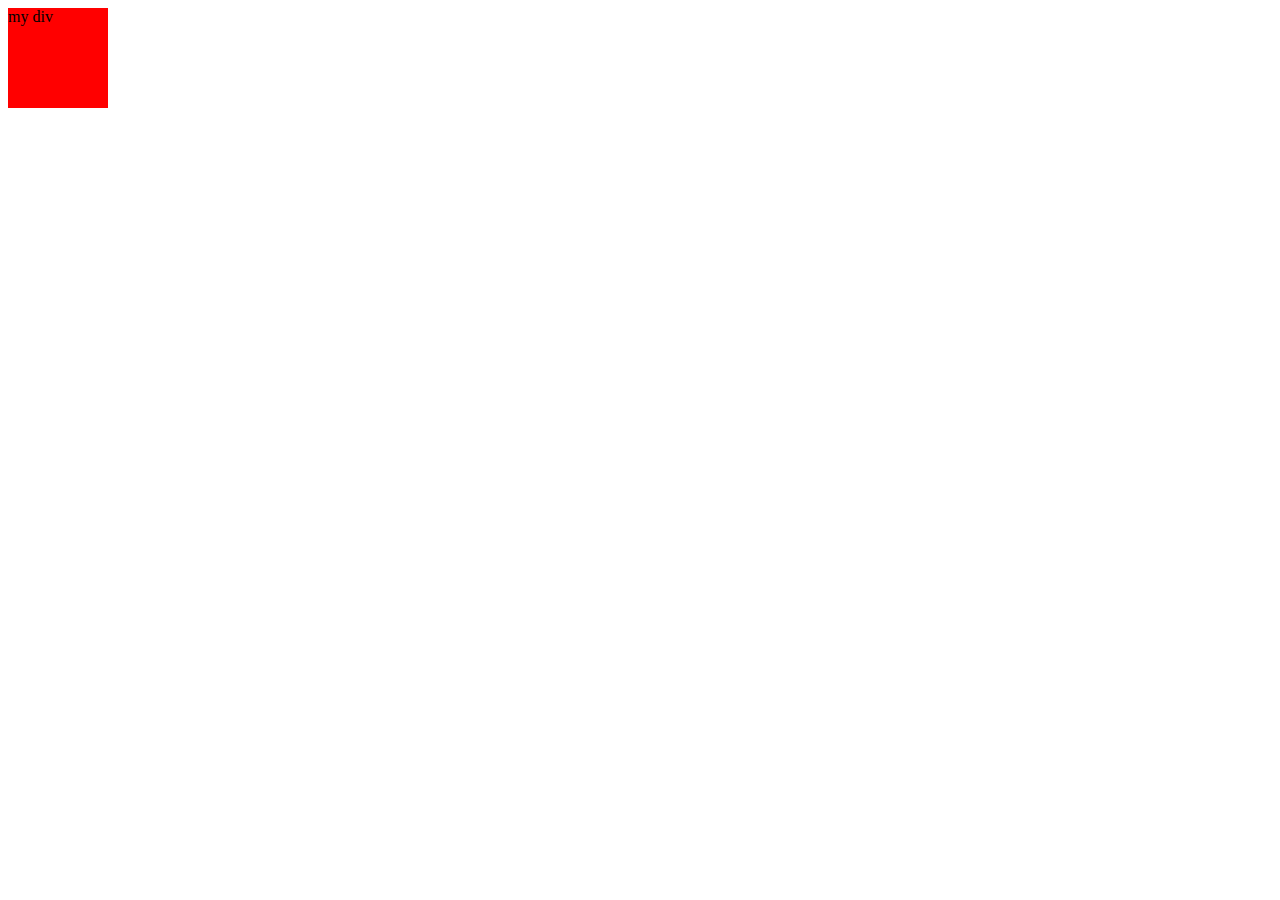
<file: anims.html>
<!DOCTYPE html>
<html lang="en">
<head>
    <meta charset="UTF-8">
    <meta name="viewport" content="width=device-width, initial-scale=1.0">
    <title>Document</title>
    <style>
        div{
            width: 100px;
            height: 100px;
            background-color: red;
            animation-name: anim;
            animation-duration: 6s;
            position: relative;
            animation-iteration-count: infinite;
            animation-direction: alternate-reverse;
        }

        @keyframes anim {

            0%{
                background-color: red;
                top: 0px;
                left: 0px;
                width: 120px;
            }
            25%{
                background-color: yellow;
                top: 100px;
                left: 0px;
                width: 120px;
            }

            75%{
                background-color: black;
                top: 30px;
                left: 100px;
            }
            100%{
                background-color: pink;
                top: 400px;
                left: 370px;
            }
            
        }
    </style>
</head>
<body>
    

    <div>my div</div>
</body>
</html>
</file>
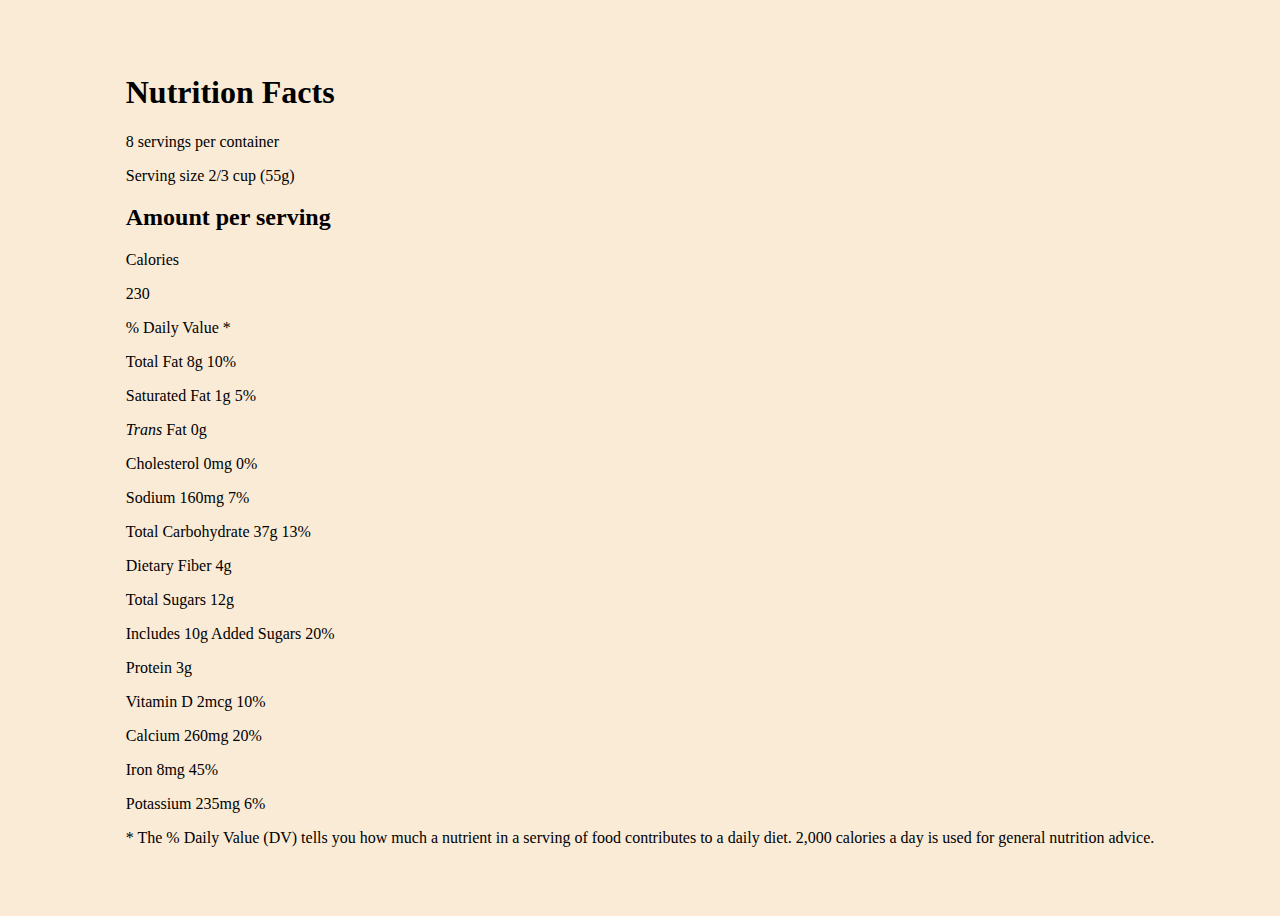
<file: form.html>
<!DOCTYPE html>
<html lang="en">

<head>
  <meta charset="UTF-8">
  <meta name="viewport" content="width=device-width, initial-scale=1.0">
  <title>Nutrition Label</title>
  <link href="https://fonts.googleapis.com/css?family=Open+Sans:400,700,800" rel="stylesheet">
  <link href="styles.css" rel="stylesheet">
</head>

<body>
  <div class="label">
    <header>
      <h1 class="bold">Nutrition Facts</h1>
      <div class="divider"></div>
      <p>8 servings per container</p>
      <p class="bold">Serving size <span>2/3 cup (55g)</span></p>
    </header>
    <div class="divider large"></div>
    <div class="calories-info">
      <div class="left-container">
        <h2 class="bold small-text">Amount per serving</h2>
        <p>Calories</p>
      </div>
      <span>230</span>
    </div>
    <div class="divider medium"></div>
    <div class="daily-value small-text">
      <p class="bold right no-divider">% Daily Value *</p>
      <div class="divider"></div>
      <p><span><span class="bold">Total Fat</span> 8g</span> <span class="bold">10%</span></p>
      <p class="indent no-divider">Saturated Fat 1g <span class="bold">5%</span></p>
      <div class="divider"></div>
      <p class="indent no-divider"><span><i>Trans</i> Fat 0g</span></p>
      <div class="divider"></div>
      <p><span><span class="bold">Cholesterol</span> 0mg</span> <span class="bold">0%</span></p>
      <p><span><span class="bold">Sodium</span> 160mg</span> <span class="bold">7%</span></p>
      <p><span><span class="bold">Total Carbohydrate</span> 37g</span> <span class="bold">13%</span></p>
      <p class="indent no-divider">Dietary Fiber 4g</p>
      <div class="divider"></div>
      <p class="indent no-divider">Total Sugars 12g</p>
      <div class="divider double-indent"></div>
      <p class="double-indent no-divider">Includes 10g Added Sugars <span class="bold">20%</span></p>
      <div class="divider"></div>
      <p class="no-divider"><span><span class="bold">Protein</span> 3g</span></p>
      <div class="divider large"></div>
      <p>Vitamin D 2mcg <span>10%</span></p>
      <p>Calcium 260mg <span>20%</span></p>
      <p>Iron 8mg <span>45%</span></p>
      <p class="no-divider">Potassium 235mg <span>6%</span></p>
    </div>
    <div class="divider medium"></div>
    <p class="note">* The % Daily Value (DV) tells you how much a nutrient in a serving of food contributes to a daily
      diet. 2,000 calories a day is used for general nutrition advice.</p>
  </div>
</body>
</html>
</file>
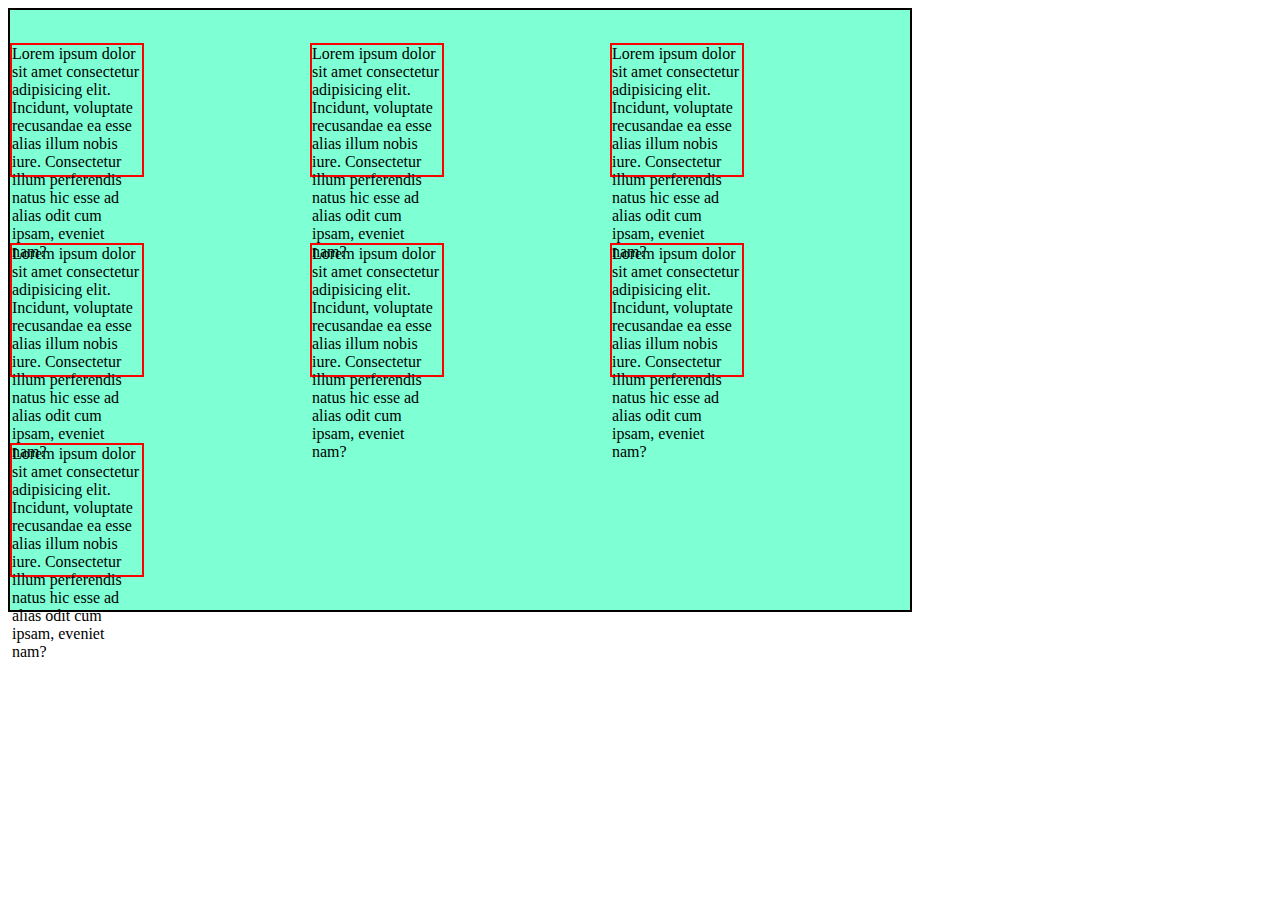
<file: grid01.html>
<!DOCTYPE html>
<html lang="en">
<head>
    <meta charset="UTF-8">
    <meta name="viewport" content="width=device-width, initial-scale=1.0">
    <title>Document</title>

    <style>
        .container{
            display: grid;
            border: 2px solid black;
            width: 900px;
            grid-template-columns:300px 300px 300px;
            grid-template-rows:200px 200px 200px;
            background-color: aquamarine;
            justify-content: center;
            align-items: center;

        }

        p{
            border: 2px solid red;
            width: 130px;
            height: 130px;
        }
     
    </style>
</head>
<body>

    <div class="container">

      

        <p class="first">Lorem ipsum dolor sit amet consectetur adipisicing elit. Incidunt, voluptate recusandae ea esse alias illum nobis iure. Consectetur illum perferendis natus hic esse ad alias odit cum ipsam, eveniet nam?</p>
        <p>Lorem ipsum dolor sit amet consectetur adipisicing elit. Incidunt, voluptate recusandae ea esse alias illum nobis iure. Consectetur illum perferendis natus hic esse ad alias odit cum ipsam, eveniet nam?</p>
        <p>Lorem ipsum dolor sit amet consectetur adipisicing elit. Incidunt, voluptate recusandae ea esse alias illum nobis iure. Consectetur illum perferendis natus hic esse ad alias odit cum ipsam, eveniet nam?</p>
        <p>Lorem ipsum dolor sit amet consectetur adipisicing elit. Incidunt, voluptate recusandae ea esse alias illum nobis iure. Consectetur illum perferendis natus hic esse ad alias odit cum ipsam, eveniet nam?</p>
        <p>Lorem ipsum dolor sit amet consectetur adipisicing elit. Incidunt, voluptate recusandae ea esse alias illum nobis iure. Consectetur illum perferendis natus hic esse ad alias odit cum ipsam, eveniet nam?</p>
        <p>Lorem ipsum dolor sit amet consectetur adipisicing elit. Incidunt, voluptate recusandae ea esse alias illum nobis iure. Consectetur illum perferendis natus hic esse ad alias odit cum ipsam, eveniet nam?</p>
        <p class="last">Lorem ipsum dolor sit amet consectetur adipisicing elit. Incidunt, voluptate recusandae ea esse alias illum nobis iure. Consectetur illum perferendis natus hic esse ad alias odit cum ipsam, eveniet nam?</p>

    </div>
    
</body>
</html>
</file>
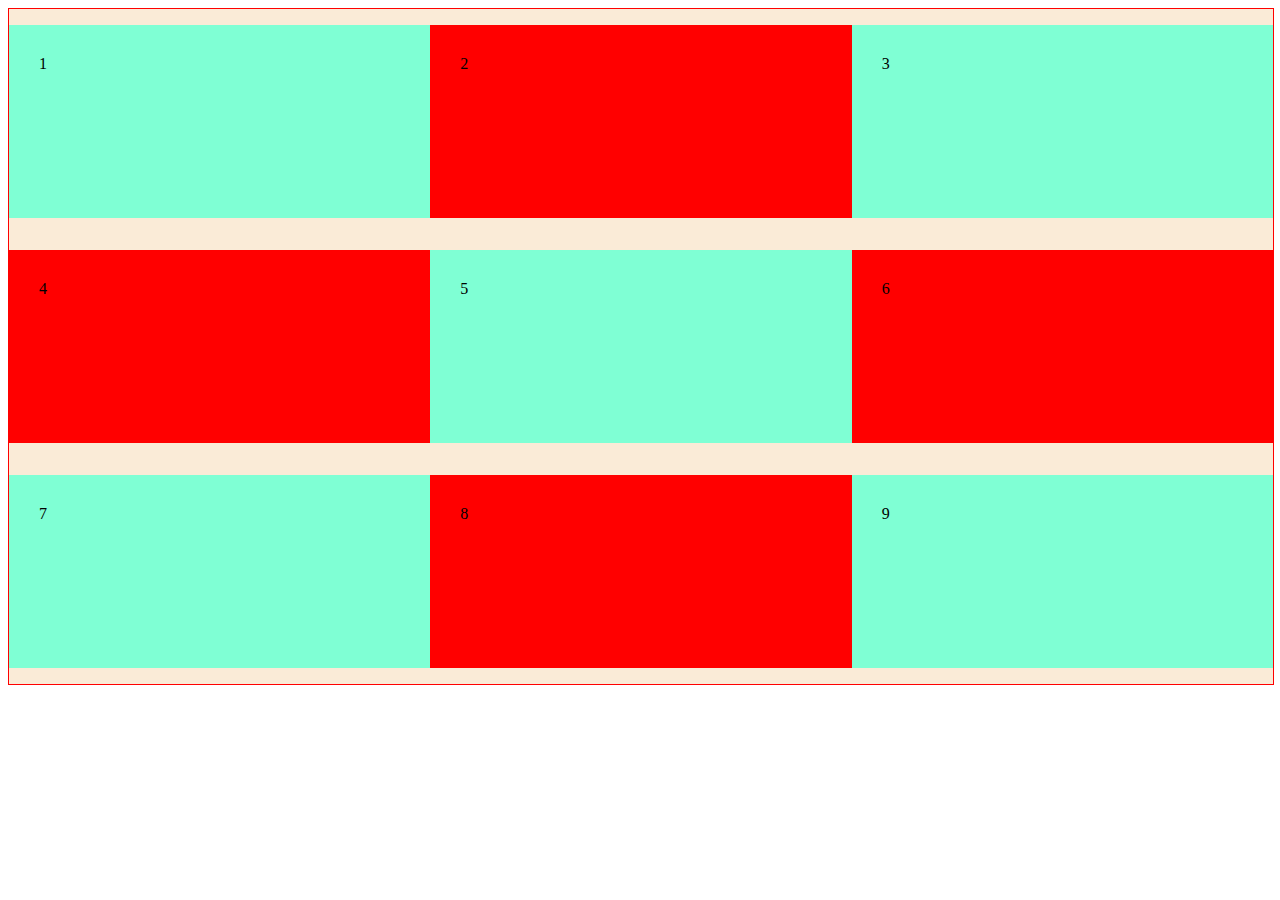
<file: idx.html>
<!DOCTYPE html>
<html lang="en">
<head>
    <meta charset="UTF-8">
    <meta name="viewport" content="width=device-width, initial-scale=1.0">
    <title>Document</title>
    <style>
        div{
            border: 1px solid red;
            width: 100%;
            height: 75vh;
            background-color: antiquewhite;
            display: grid;
            grid-template-columns: repeat(3, 1fr);
            grid-template-rows: repeat(3, 1fr);
        }

        p{
            background-color: aquamarine;
            padding: 30px;

            
        }
        p:nth-child(even){
            background-color: red;

        }
    </style>
</head>
<body>

    <div>
        <p class="child-1">1</p>
        <p class="child-2">2</p>
        <p class="child-3">3</p>
        <p class="child-4">4</p>
        <p class="child-5">5</p>
        <p class="child-6">6</p>
        <p class="child-7">7</p>
        <p class="child-8">8</p>
        <p class="child-9">9</p>
    </div>
    
</body>
</html>
</file>
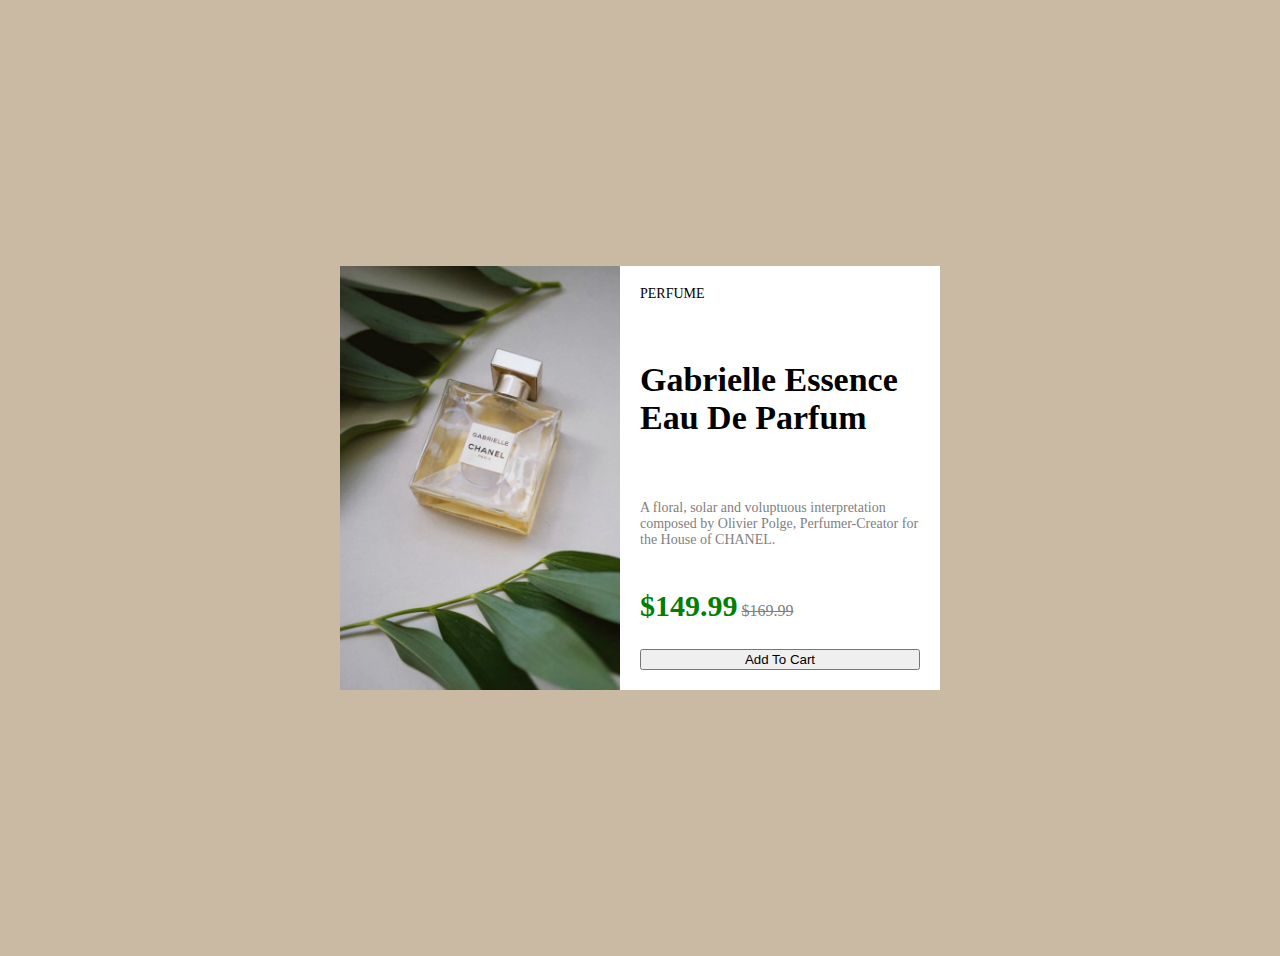
<file: sol.html>
<!DOCTYPE html>
<html lang="en">
<head>
    <meta charset="UTF-8">
    <meta name="viewport" content="width=device-width, initial-scale=1.0">
    <title>Document</title>
    <link rel="stylesheet" href="sol.css">
</head>
<body>

    <div class="product-card">

<div class="picture">
    <img src="./image-product-desktop.jpg" alt="f" class="perfume-image">
</div>

<div class="product-text">
    <span class="perfume">PERFUME</span>
    <h1 class="product-title">Gabrielle Essence Eau De Parfum</h1>
    <p class="info">A floral, solar and voluptuous interpretation composed by Olivier Polge, Perfumer-Creator for the House of CHANEL.

    </p>

    <div class="prices">
        <b class="actual-price">$149.99</b>
        <span class="old-price">$169.99</span>
    </div>

    <button id="button">
        <span class="shopping-cart">Add To Cart</span>
    </button>


</div>

    </div>
    
</body>
</html>
</file>
<file: styles.css>
body{
  background-color: antiquewhite;
  height: 100vh;
  display: flex;
  justify-content: center;
  align-items: center;
}

.product-card{
  display: flex;
  max-width: 600px;

}

.product-title{
  color: rgb(28, 35, 43);
  font-size: 34px;
}

.picture{
  width: 50%;
}
.perfume-image{
  width: 100%;
  height: 100%;
}

.info{
  font-weight: 100;
  color: rgb(157, 157, 157);
  font-size: 14px;
}

.button{

background-color: green;
font-size: small;
color: white;
padding: 15px;
}

.old-price{
  text-decoration: line-through;
  margin: 5%;
  font-weight: 500;
  color: grey;
}
.actual-price{
  color: green;
  font-size: xx-large;
}
.prices{
  display: flex;
  align-items: center;
}

.product-text{
  background-color: white;
  display: flex;
  flex-direction: column;
  justify-content: space-between;
  width: 50%;
  padding: 20px;

}
</file>
<file: sol.css>
body{
    display: flex;
    align-items: center;
    justify-content: center;
    height: 100vh;
    padding: 20px;
    background-color: rgb(203 186 163);
}

.product-card{
    display: flex;
    max-width: 600px;
}

.product-text{
    display: flex;
    flex-direction: column;
    justify-content: space-between;
    width: 50%;
    background-color: white;
    padding: 20px;
}

.perfume{
    font-weight: 500;
    font-size: 14px;
    margin-bottom: 10px;
}

.product-title{
    font-size: 34px;
    color: black;
}

.picture{
    width: 50%;
}

.perfume-image{
    width: 100%;
    height: 100%;
}

.info{
    font-weight: 100;
    color:grey;
    font-size:14px;
}

.old-price{
    text-decoration: line-through;
    color:grey;
}

.actual-price{
    font-size: 30px;
    color:green;
}
</file>
